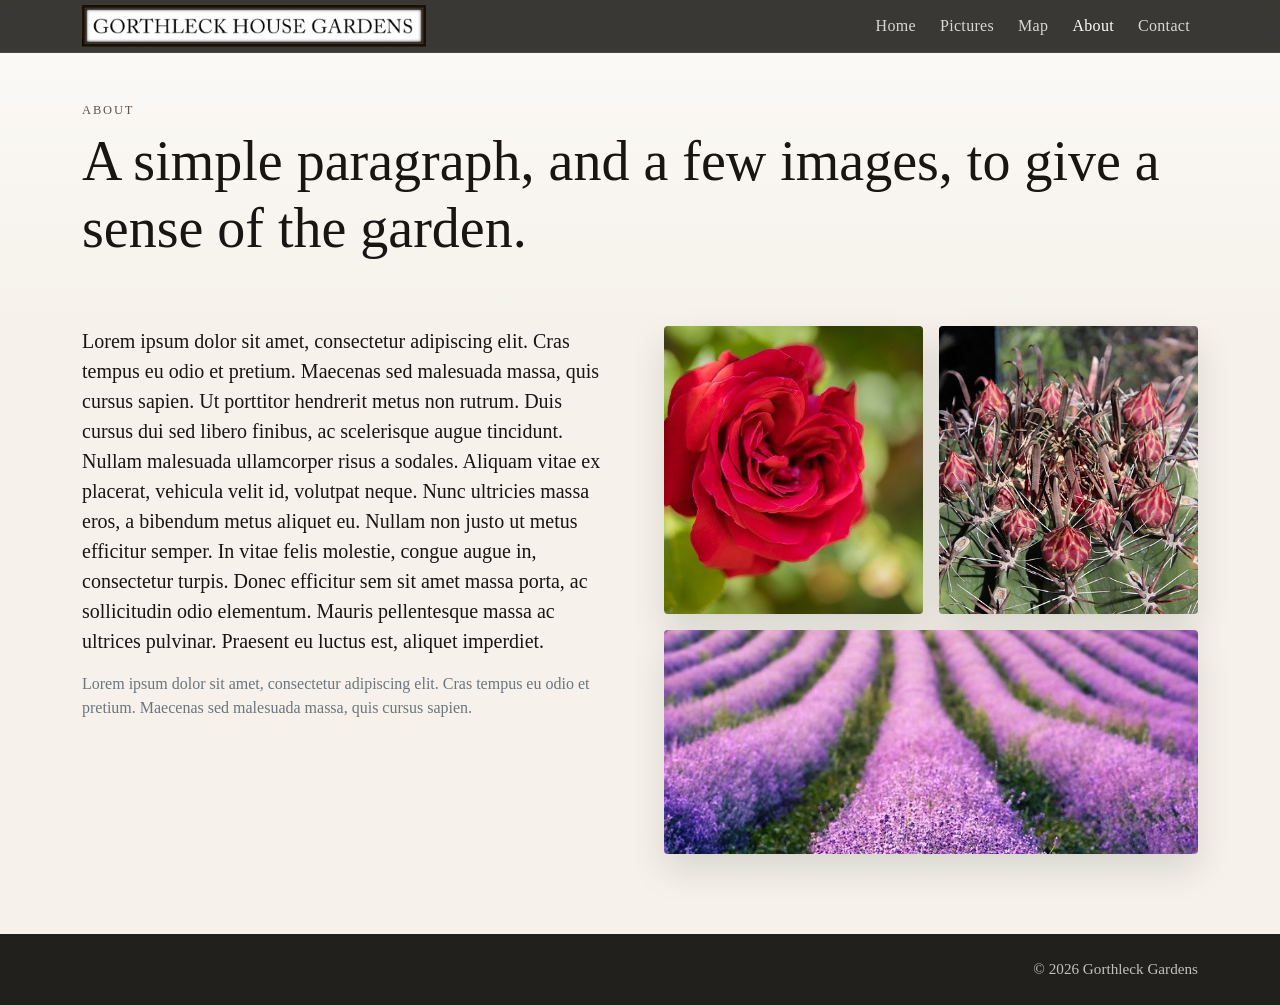
<file: about.html>
<!doctype html>
<html lang="en">
	<head>
		<meta charset="utf-8" />
		<meta name="viewport" content="width=device-width, initial-scale=1" />
		<title>About | Gorthleck Gardens</title>
		<meta name="description" content="About Gorthleck Gardens." />
		<link rel="preconnect" href="https://cdn.jsdelivr.net" />
		<link
			href="https://cdn.jsdelivr.net/npm/bootstrap@5.3.8/dist/css/bootstrap.min.css"
			rel="stylesheet"
		/>
		<link rel="stylesheet" href="styles.css" />
	</head>
	<body data-page="about">
		<nav
			class="navbar navbar-expand-lg navbar-dark site-nav sticky-top"
			style="padding-bottom: 0px; padding-top: 0px"
		>
			<div class="container">
				<a class="navbar-brand fw-semibold" href="index.html">
					<img
						src="images/title.png"
						alt="Gorthleck Gardens"
						height="42"
						class="d-inline-block align-text-top"
					/>
				</a>
				<button
					class="navbar-toggler"
					type="button"
					data-bs-toggle="collapse"
					data-bs-target="#mainNav"
					aria-controls="mainNav"
					aria-expanded="false"
					aria-label="Toggle navigation"
				>
					<span class="navbar-toggler-icon"></span>
				</button>
				<div class="collapse navbar-collapse" id="mainNav">
					<ul class="navbar-nav ms-auto gap-lg-2">
						<li class="nav-item">
							<a class="nav-link" href="index.html">Home</a>
						</li>
						<li class="nav-item">
							<a class="nav-link" href="pics.html">Pictures</a>
						</li>
						<li class="nav-item">
							<a class="nav-link" href="map.html">Map</a>
						</li>
						<li class="nav-item">
							<a class="nav-link" href="about.html">About</a>
						</li>
						<li class="nav-item">
							<a class="nav-link" href="contact.html">Contact</a>
						</li>
					</ul>
				</div>
			</div>
		</nav>

		<header class="page-hero">
			<div class="container py-5">
				<p class="eyebrow mb-2">About</p>
				<h1 class="display-4 mb-3">
					A simple paragraph, and a few images, to give a sense of the garden.
				</h1>
			</div>
		</header>

		<main class="section-pad pt-0">
			<div class="container">
				<div class="row g-5 align-items-start">
					<div class="col-lg-6">
						<p class="lead">
							Lorem ipsum dolor sit amet, consectetur adipiscing elit. Cras tempus eu odio et pretium. Maecenas sed malesuada massa, quis cursus sapien. Ut porttitor hendrerit metus non rutrum. Duis cursus dui sed libero finibus, ac scelerisque augue tincidunt. Nullam malesuada ullamcorper risus a sodales. Aliquam vitae ex placerat, vehicula velit id, volutpat neque. Nunc ultricies massa eros, a bibendum metus aliquet eu. Nullam non justo ut metus efficitur semper. In vitae felis molestie, congue augue in, consectetur turpis. Donec efficitur sem sit amet massa porta, ac sollicitudin odio elementum. Mauris pellentesque massa ac ultrices pulvinar. Praesent eu luctus est, aliquet imperdiet.


						</p>
						<p class="text-secondary">
							Lorem ipsum dolor sit amet, consectetur adipiscing elit. Cras tempus eu odio et pretium. Maecenas sed malesuada massa, quis cursus sapien.
						</p>
					</div>
					<div class="col-lg-6">
						<div class="row g-3">
							<div class="col-6">
								<img
									src="images/about-1.jpg"
									alt="About image one"
									class="img-fluid rounded-1 shadow-soft about-image"
								/>
							</div>
							<div class="col-6">
								<img
									src="images/about-2.jpg"
									alt="About image two"
									class="img-fluid rounded-1 shadow-soft about-image"
								/>
							</div>
							<div class="col-12">
								<img
									src="images/about-3.jpg"
									alt="About image three"
									class="img-fluid rounded-1 shadow-soft about-image-wide"
								/>
							</div>
						</div>
					</div>
				</div>
			</div>
		</main>

		<footer class="site-footer py-4">
			<div
				class="container d-flex flex-column flex-md-row justify-content-between gap-2"
			>
				<span></span>
				<span>© <span id="year"></span> Gorthleck Gardens</span>
			</div>
		</footer>

		<script src="https://cdn.jsdelivr.net/npm/bootstrap@5.3.8/dist/js/bootstrap.bundle.min.js"></script>
		<script src="index.js"></script>
	</body>
</html>
</file>
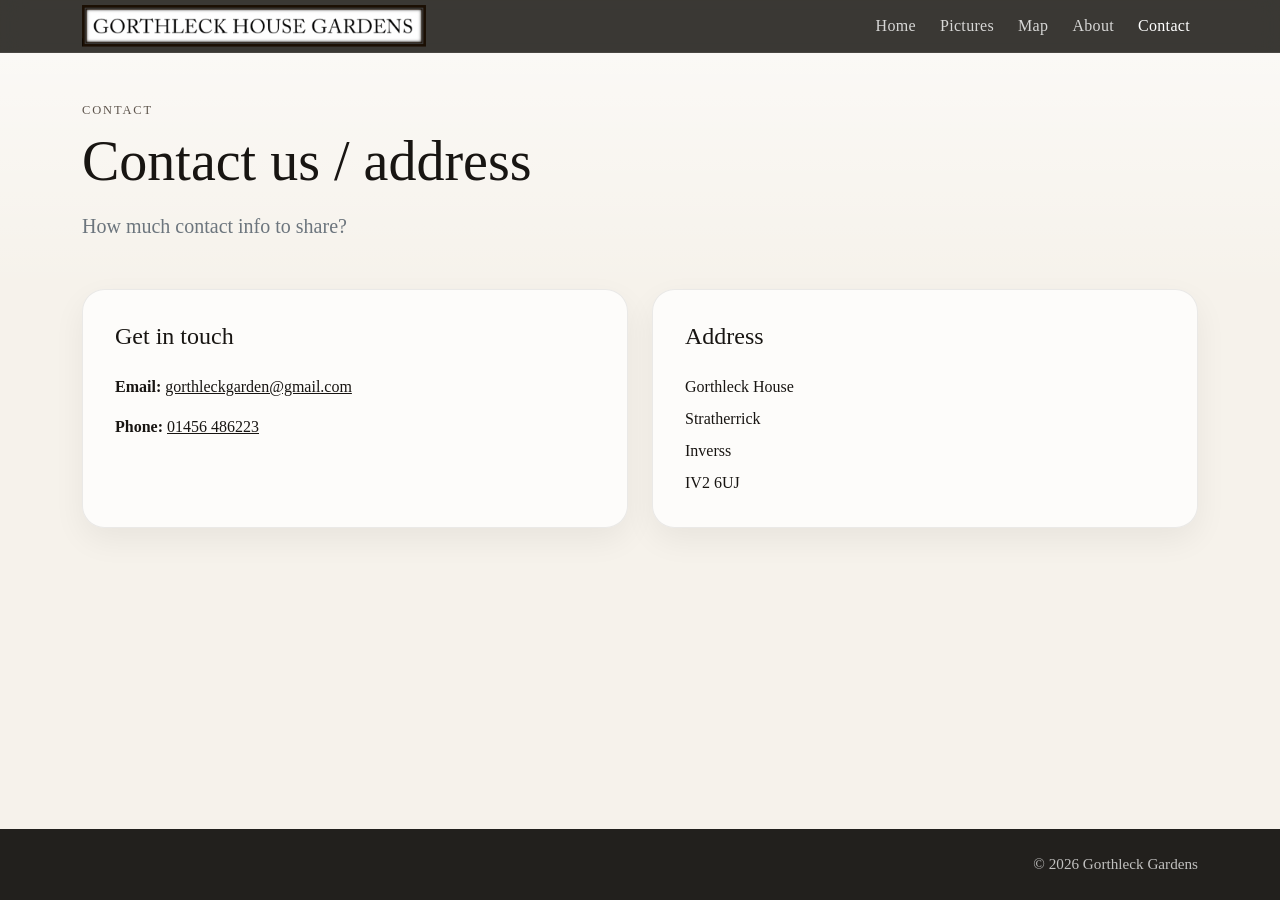
<file: contact.html>
<!doctype html>
<html lang="en">
	<head>
		<meta charset="utf-8" />
		<meta name="viewport" content="width=device-width, initial-scale=1" />
		<title>Contact | Gorthleck Gardens</title>
		<meta name="description" content="Contact Gorthleck Gardens." />
		<link rel="preconnect" href="https://cdn.jsdelivr.net" />
		<link
			href="https://cdn.jsdelivr.net/npm/bootstrap@5.3.8/dist/css/bootstrap.min.css"
			rel="stylesheet"
		/>
		<link rel="stylesheet" href="styles.css" />
	</head>
	<body data-page="contact">
		<nav
			class="navbar navbar-expand-lg navbar-dark site-nav sticky-top"
			style="padding-bottom: 0px; padding-top: 0px"
		>
			<div class="container">
				<a class="navbar-brand fw-semibold" href="index.html">
					<img
						src="images/title.png"
						alt="Gorthleck Gardens"
						height="42"
						class="d-inline-block align-text-top"
					/>
				</a>
				<button
					class="navbar-toggler"
					type="button"
					data-bs-toggle="collapse"
					data-bs-target="#mainNav"
					aria-controls="mainNav"
					aria-expanded="false"
					aria-label="Toggle navigation"
				>
					<span class="navbar-toggler-icon"></span>
				</button>
				<div class="collapse navbar-collapse" id="mainNav">
					<ul class="navbar-nav ms-auto gap-lg-2">
						<li class="nav-item">
							<a class="nav-link" href="index.html">Home</a>
						</li>
						<li class="nav-item">
							<a class="nav-link" href="pics.html">Pictures</a>
						</li>
						<li class="nav-item">
							<a class="nav-link" href="map.html">Map</a>
						</li>
						<li class="nav-item">
							<a class="nav-link" href="about.html">About</a>
						</li>
						<li class="nav-item">
							<a class="nav-link" href="contact.html">Contact</a>
						</li>
					</ul>
				</div>
			</div>
		</nav>

		<header class="page-hero">
			<div class="container py-5">
				<p class="eyebrow mb-2">Contact</p>
				<h1 class="display-4 mb-3">Contact us / address</h1>
				<p class="lead text-secondary mb-0 narrow">
					How much contact info to share?
				</p>
			</div>
		</header>

		<main class="section-pad pt-0">
			<div class="container">
				<div class="row g-4">
					<div class="col-lg-6">
						<div class="contact-card h-100">
							<h2 class="h4 mb-4">Get in touch</h2>
							<p>
								<strong>Email:</strong>
								<a href="mailto:gorthleckgarden@gmail.com"
									>gorthleckgarden@gmail.com</a
								>
							</p>
							<p>
								<strong>Phone:</strong>
								<a href="tel:+441456 486223">01456 486223</a>
							</p>
							
						</div>
					</div>
					<div class="col-lg-6">
						<div class="contact-card h-100">
							<h2 class="h4 mb-4">Address</h2>
							<p class="mb-2">Gorthleck House</p>
							<p class="mb-2">Stratherrick</p>
							<p class="mb-2">Inverss</p>
							<p class="mb-0">IV2 6UJ</p>
						</div>
					</div>
				</div>
			</div>
		</main>

		<footer class="site-footer py-4">
			<div
				class="container d-flex flex-column flex-md-row justify-content-between gap-2"
			>
				<span></span>
				<span>© <span id="year"></span> Gorthleck Gardens</span>
			</div>
		</footer>

		<script src="https://cdn.jsdelivr.net/npm/bootstrap@5.3.8/dist/js/bootstrap.bundle.min.js"></script>
		<script src="index.js"></script>
	</body>
</html>
</file>
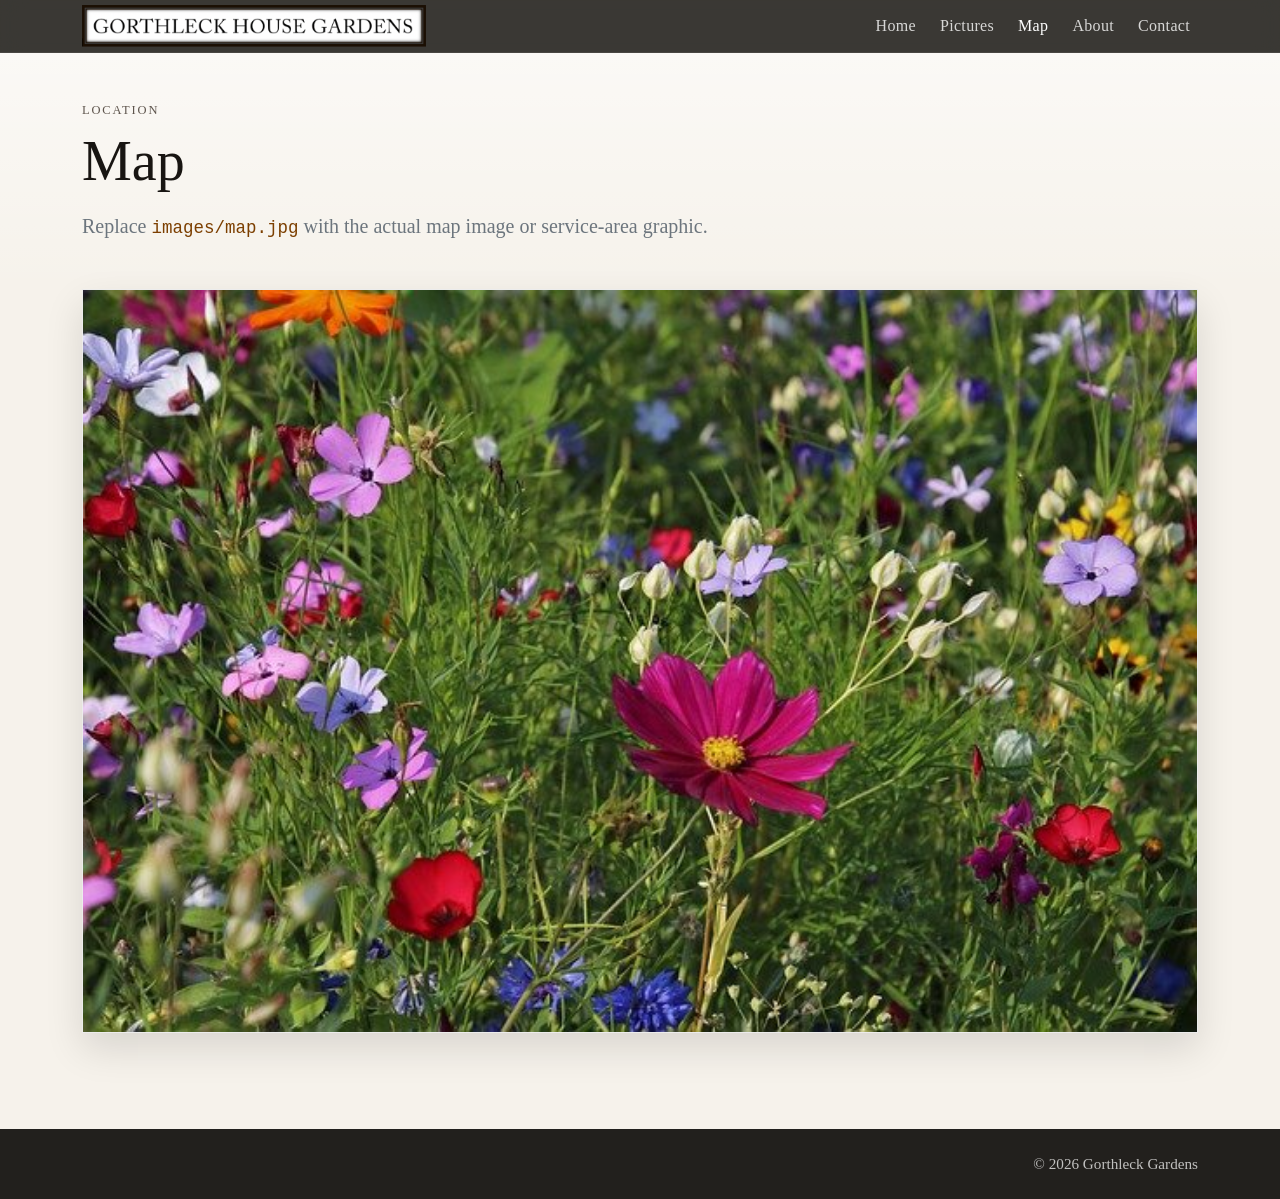
<file: map.html>
<!doctype html>
<html lang="en">
	<head>
		<meta charset="utf-8" />
		<meta name="viewport" content="width=device-width, initial-scale=1" />
		<title>Map | Gorthleck Gardens</title>
		<meta name="description" content="Map page for Gorthleck Gardens." />
		<link rel="preconnect" href="https://cdn.jsdelivr.net" />
		<link
			href="https://cdn.jsdelivr.net/npm/bootstrap@5.3.8/dist/css/bootstrap.min.css"
			rel="stylesheet"
		/>
		<link rel="stylesheet" href="styles.css" />
	</head>
	<body data-page="map">
		<nav
			class="navbar navbar-expand-lg navbar-dark site-nav sticky-top"
			style="padding-bottom: 0px; padding-top: 0px"
		>
			<div class="container">
				<a class="navbar-brand fw-semibold" href="index.html">
					<img
						src="images/title.png"
						alt="Gorthleck Gardens"
						height="42"
						class="d-inline-block align-text-top"
					/>
				</a>
				<button
					class="navbar-toggler"
					type="button"
					data-bs-toggle="collapse"
					data-bs-target="#mainNav"
					aria-controls="mainNav"
					aria-expanded="false"
					aria-label="Toggle navigation"
				>
					<span class="navbar-toggler-icon"></span>
				</button>
				<div class="collapse navbar-collapse" id="mainNav">
					<ul class="navbar-nav ms-auto gap-lg-2">
						<li class="nav-item">
							<a class="nav-link" href="index.html">Home</a>
						</li>
						<li class="nav-item">
							<a class="nav-link" href="pics.html">Pictures</a>
						</li>
						<li class="nav-item">
							<a class="nav-link" href="map.html">Map</a>
						</li>
						<li class="nav-item">
							<a class="nav-link" href="about.html">About</a>
						</li>
						<li class="nav-item">
							<a class="nav-link" href="contact.html">Contact</a>
						</li>
					</ul>
				</div>
			</div>
		</nav>

		<header class="page-hero">
			<div class="container py-5">
				<p class="eyebrow mb-2">Location</p>
				<h1 class="display-4 mb-3">Map</h1>
				<p class="lead text-secondary mb-0 narrow">
					Replace <code>images/map.jpg</code> with the actual map image or
					service-area graphic.
				</p>
			</div>
		</header>

		<main class="section-pad pt-0">
			<div class="container">
				<figure class="map-frame shadow-soft">
					<img
						src="images/map.jpg"
						alt="Map showing garden location or service area"
						class="img-fluid w-100"
					/>
				</figure>
			</div>
		</main>

		<footer class="site-footer py-4">
			<div
				class="container d-flex flex-column flex-md-row justify-content-between gap-2"
			>
				<span></span>
				<span>© <span id="year"></span> Gorthleck Gardens</span>
			</div>
		</footer>

		<script src="https://cdn.jsdelivr.net/npm/bootstrap@5.3.8/dist/js/bootstrap.bundle.min.js"></script>
		<script src="index.js"></script>
	</body>
</html>
</file>
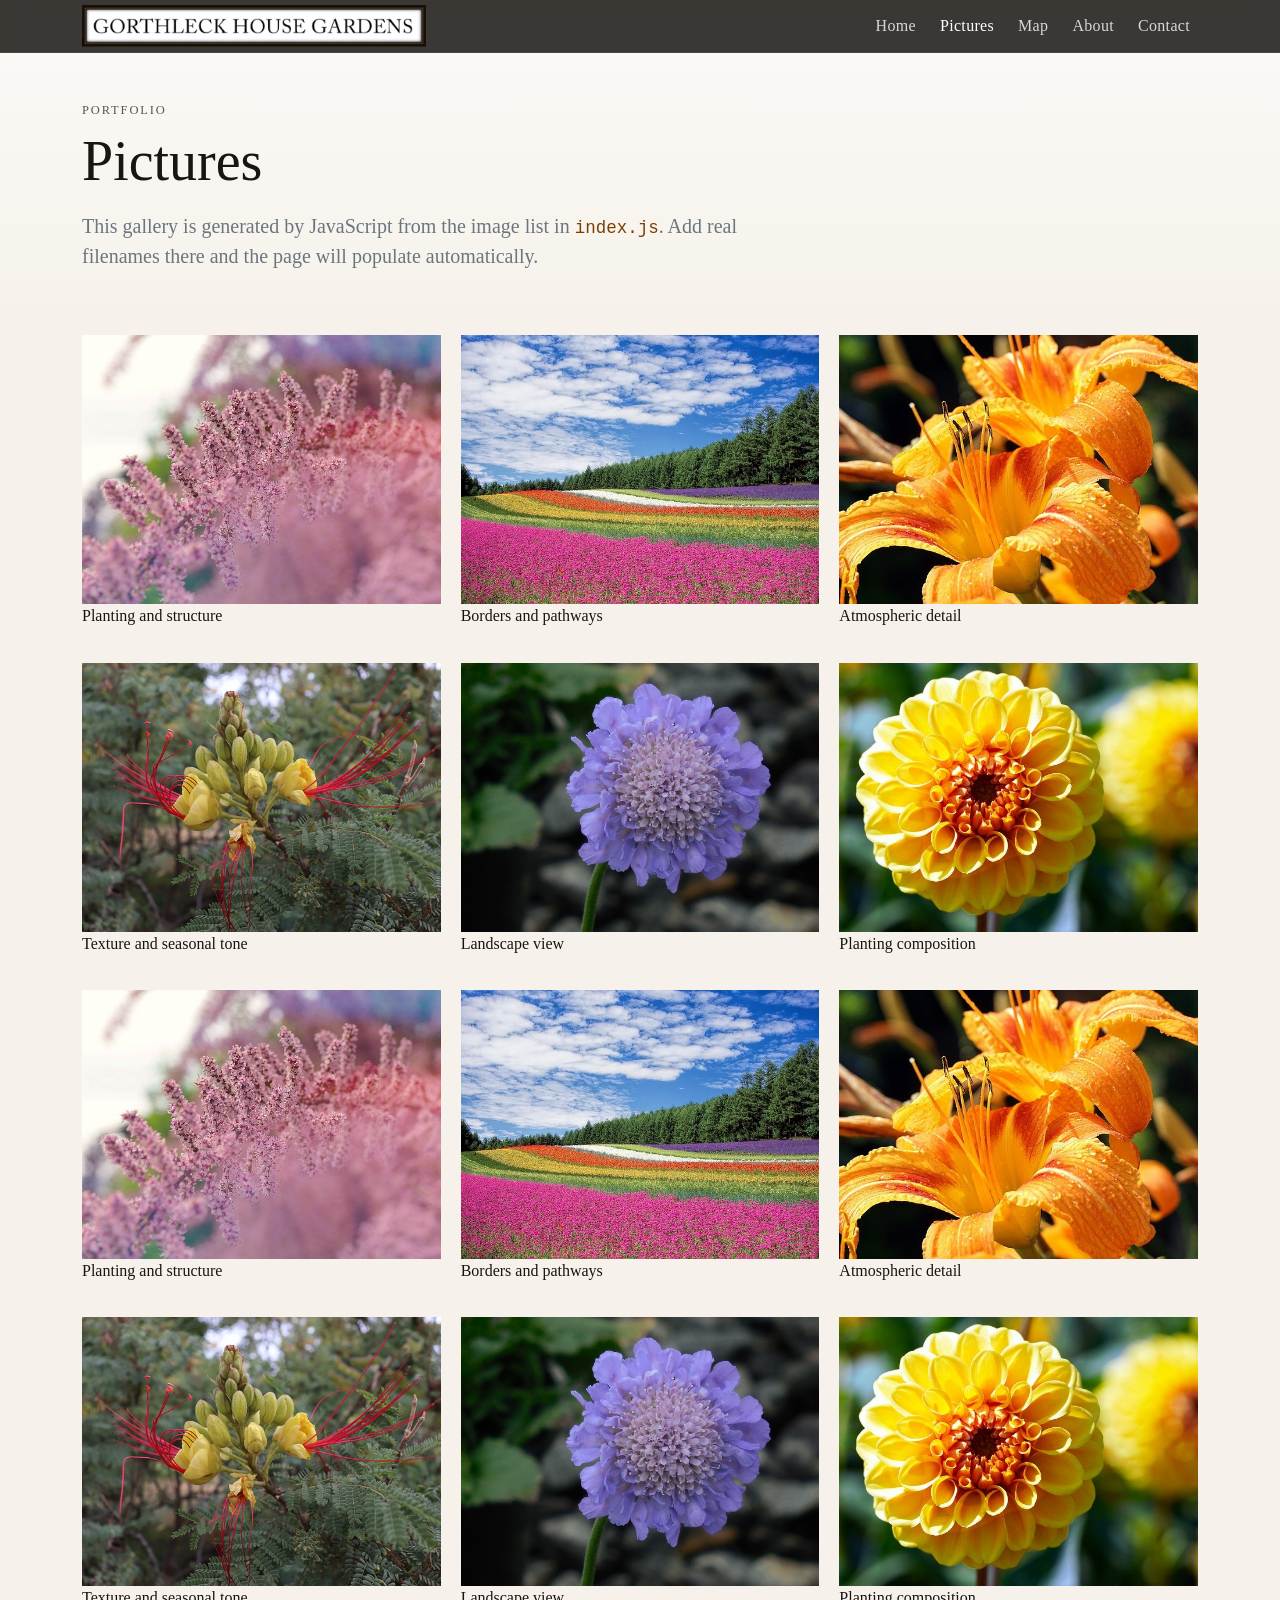
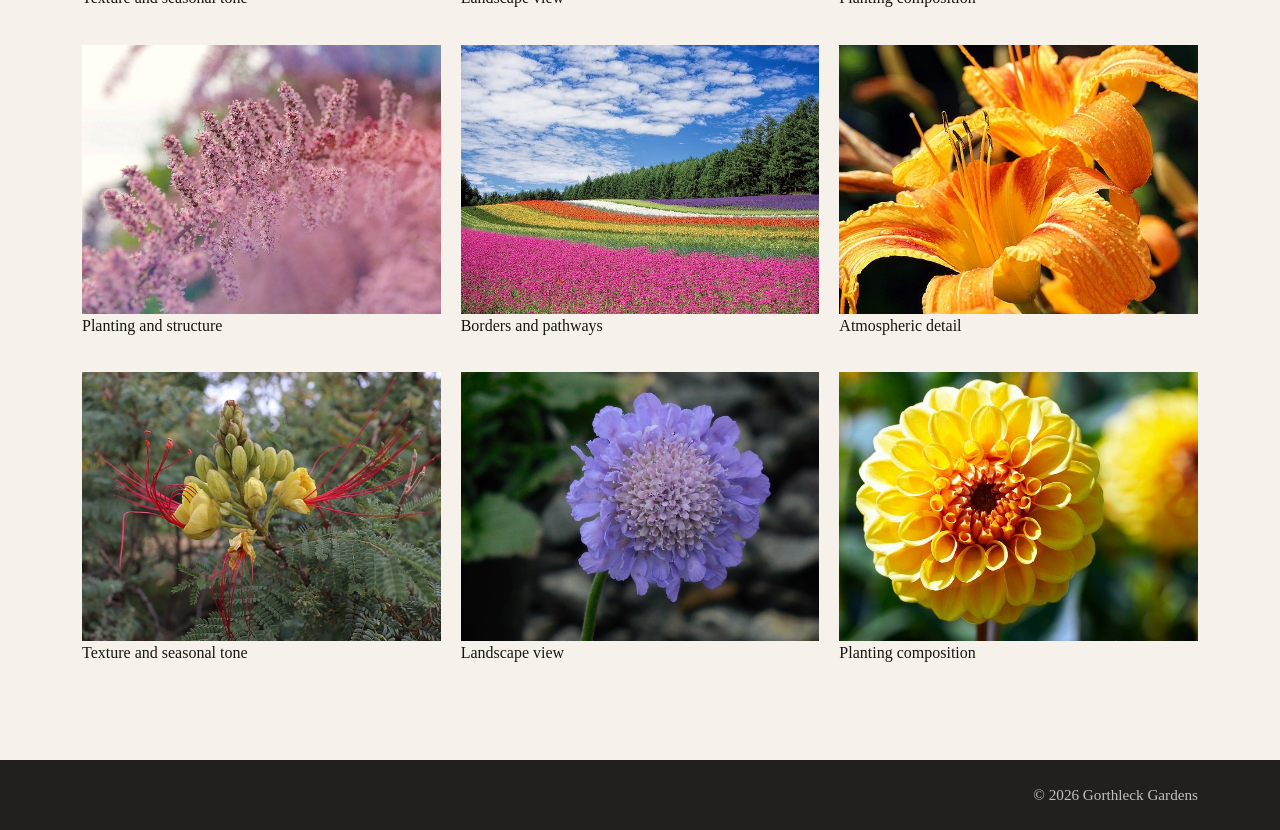
<file: pics.html>
<!doctype html>
<html lang="en">
	<head>
		<meta charset="utf-8" />
		<meta name="viewport" content="width=device-width, initial-scale=1" />
		<title>Pictures | Gorthleck Gardens</title>
		<meta name="description" content="Scrollable garden image portfolio." />
		<link rel="preconnect" href="https://cdn.jsdelivr.net" />
		<link
			href="https://cdn.jsdelivr.net/npm/bootstrap@5.3.8/dist/css/bootstrap.min.css"
			rel="stylesheet"
		/>
		<link rel="stylesheet" href="styles.css" />
	</head>
	<body data-page="pictures">
		<nav
			class="navbar navbar-expand-lg navbar-dark site-nav sticky-top"
			style="padding-bottom: 0px; padding-top: 0px"
		>
			<div class="container">
				<a class="navbar-brand fw-semibold" href="index.html">
					<img
						src="images/title.png"
						alt="Gorthleck Gardens"
						height="42"
						class="d-inline-block align-text-top"
					/>
				</a>
				<button
					class="navbar-toggler"
					type="button"
					data-bs-toggle="collapse"
					data-bs-target="#mainNav"
					aria-controls="mainNav"
					aria-expanded="false"
					aria-label="Toggle navigation"
				>
					<span class="navbar-toggler-icon"></span>
				</button>
				<div class="collapse navbar-collapse" id="mainNav">
					<ul class="navbar-nav ms-auto gap-lg-2">
						<li class="nav-item">
							<a class="nav-link" href="index.html">Home</a>
						</li>
						<li class="nav-item">
							<a class="nav-link" href="pics.html">Pictures</a>
						</li>
						<li class="nav-item">
							<a class="nav-link" href="map.html">Map</a>
						</li>
						<li class="nav-item">
							<a class="nav-link" href="about.html">About</a>
						</li>
						<li class="nav-item">
							<a class="nav-link" href="contact.html">Contact</a>
						</li>
					</ul>
				</div>
			</div>
		</nav>

		<header class="page-hero page-hero-pics">
			<div class="container py-5">
				<p class="eyebrow mb-2">Portfolio</p>
				<h1 class="display-4 mb-3">Pictures</h1>
				<p class="lead text-secondary mb-0 narrow">
					This gallery is generated by JavaScript from the image list in
					<code>index.js</code>. Add real filenames there and the page will
					populate automatically.
				</p>
			</div>
		</header>

		<main class="section-pad pt-0">
			<div class="container">
				<div id="portfolio-grid" class="masonry-grid" aria-live="polite"></div>
			</div>
		</main>

		<footer class="site-footer py-4">
			<div
				class="container d-flex flex-column flex-md-row justify-content-between gap-2"
			>
				<span></span>
				<span>© <span id="year"></span> Gorthleck Gardens</span>
			</div>
		</footer>

		<script src="https://cdn.jsdelivr.net/npm/bootstrap@5.3.8/dist/js/bootstrap.bundle.min.js"></script>
		<script src="index.js"></script>
	</body>
</html>
</file>
<file: styles.css>
:root {
  --bg: #f6f2eb;
  --bg-soft: #efe7db;
  --ink: #181512;
  --muted: #5e554d;
  --panel: rgba(255,255,255,0.72);
  --line: rgba(24, 21, 18, 0.08);
  --dark: #15130f;
  --accent: #c9b29a;
}

html {
  scroll-behavior: smooth;
}

body {
  font-family: Georgia, "Times New Roman", serif;
  background: var(--bg);
  color: var(--ink);

  /* push footer to bottom on short pages */
  min-height: 100vh;
  display: flex;
  flex-direction: column;
}

main {
  /* take remaining space so footer sits at the bottom */
  flex: 1 0 auto;
}

a {
  color: inherit;
}

a:hover {
  color: #000;
}

code {
  color: #7c3f00;
}

.site-nav {
  background: rgba(17, 15, 12, 0.82);
  backdrop-filter: blur(12px);
  border-bottom: 1px solid rgba(255,255,255,0.08);
}

.site-nav .navbar-brand,
.site-nav .nav-link {
  letter-spacing: 0.02em;
}

.site-nav .nav-link {
  color: rgba(255,255,255,0.8);
}

.site-nav .nav-link.active,
.site-nav .nav-link:hover {
  color: #fff;
}

.hero-section {
  position: relative;
  background:
    linear-gradient(rgba(13,11,9,0.22), rgba(13,11,9,0.46)),
    url("images/hero_screen.jpg") center/cover no-repeat;
}

.hero-overlay {
  position: absolute;
  inset: 0;
  background:
    radial-gradient(circle at top left, rgba(255,255,255,0.10), transparent 36%),
    linear-gradient(90deg, rgba(0,0,0,0.28), rgba(0,0,0,0.02));
}

.min-vh-70 {
  min-height: 70vh;
}

.page-hero {
  background: linear-gradient(180deg, rgba(255,255,255,0.55), rgba(255,255,255,0));
}

.page-hero-pics {
  margin-bottom: 1rem;
}

.eyebrow {
  text-transform: uppercase;
  letter-spacing: 0.15em;
  font-size: 0.78rem;
  color: var(--muted);
}

.hero-section .eyebrow {
  color: rgba(255,255,255,0.84);
}

.hero-section h1,
.hero-section .lead {
  color: rgba(255, 255, 255, 0.92);
}

/* Optional: if you want *all* hero text (except buttons) white, use this instead:
.hero-section { color: rgba(255,255,255,0.92); }
*/

.section-pad {
  padding: 5rem 0;
}

.bg-soft {
  background: var(--bg-soft);
}

.section-dark {
  background: var(--dark);
}

.narrow {
  max-width: 44rem;
}

.feature-card,
.contact-card {
  background: var(--panel);
  border: 1px solid var(--line);
  border-radius: 1.4rem;
  padding: 2rem;
  box-shadow: 0 12px 32px rgba(0,0,0,0.06);
}

.shadow-soft {
  box-shadow: 0 16px 36px rgba(0,0,0,0.12);
}

.home-grid-image,
.about-image {
  width: 100%;
  height: 18rem;
  object-fit: cover;
}

.home-grid-wide,
.about-image-wide {
  width: 100%;
  height: 14rem;
  object-fit: cover;
}

.masonry-grid {
  /* was column-count based; switch to an even grid */
  display: grid;
  grid-template-columns: 1fr;
  gap: 1.25rem;
}

@media (min-width: 768px) {
  .masonry-grid {
    grid-template-columns: repeat(2, 1fr);
  }
}

@media (min-width: 1200px) {
  .masonry-grid {
    grid-template-columns: repeat(3, 1fr);
  }
}

.portfolio-card {
  /* remove column-layout specific bits and spacing */
  break-inside: auto;
  margin: 0;

  /* keep square corners */
  border-radius: 0;
  overflow: hidden;
}

.portfolio-card img {
  display: block;
  width: 100%;

  /* makes every tile image the same shape + crops */
  aspect-ratio: 4 / 3;
  height: auto;
  object-fit: cover;
}

.portfolio-card figcaption {
  /* optional: keep caption area consistent so cards stay even */
  display: -webkit-box;
  -webkit-box-orient: vertical;
  -webkit-line-clamp: 2;
  overflow: hidden;
  min-height: calc(1.2em * 2);
}

.map-frame {
  border-radius: 0;
  overflow: hidden;
  border: 1px solid var(--line);
  background: white;
}

.site-footer {
  background: rgba(17, 15, 12, 0.92);
  color: rgba(255,255,255,0.72);
  font-size: 0.95rem;
}

.btn-dark {
  background: var(--dark);
  border-color: var(--dark);
}

.btn-dark:hover,
.btn-dark:focus {
  background: #000;
  border-color: #000;
}

@media (max-width: 767.98px) {
  .section-pad {
    padding: 3.5rem 0;
  }

  .home-grid-image,
  .about-image {
    height: 13rem;
  }

  .home-grid-wide,
  .about-image-wide {
    height: 11rem;
  }
}

/* Keep brand + hamburger on one row on mobile */
.site-nav .container {
  flex-wrap: nowrap;
}

.site-nav .navbar-brand {
  display: flex;
  align-items: center;
  min-width: 0; /* allow shrinking */
}

.site-nav .navbar-brand img {
  width: auto;
  height: 42px;
  max-width: 70vw; /* stop the title image forcing the toggler to wrap */
}

/* Tighter on very small screens */
@media (max-width: 575.98px) {
  .site-nav .navbar-brand img {
    height: 36px;
    max-width: calc(100vw - 5rem); /* leave room for the hamburger button */
  }
}

/* Fix Bootstrap collapse layout on mobile (allow the menu to wrap to a new line) */
@media (max-width: 991.98px) {
  .site-nav .container {
    flex-wrap: wrap; /* IMPORTANT: lets .navbar-collapse drop below brand/toggler */
  }

  .site-nav .navbar-brand {
    flex: 1 1 auto;
    min-width: 0;
  }

  .site-nav .navbar-toggler {
    flex: 0 0 auto;
  }

  .site-nav .navbar-collapse {
    flex-basis: 100%;
    width: 100%;
  }

  /* Keep the title image from forcing the toggler onto a new line */
  .site-nav .navbar-brand img {
    max-width: calc(100vw - 5rem);
  }
}

/* Smaller / sleeker hamburger button */
.site-nav .navbar-toggler {
  padding: 0.25rem 0.45rem;           /* smaller tap target padding */
  border: 1px solid rgba(255,255,255,0.18);
  border-radius: 0.5rem;
  box-shadow: none;
}

.site-nav .navbar-toggler:hover {
  border-color: rgba(255,255,255,0.32);
}

.site-nav .navbar-toggler:focus {
  box-shadow: 0 0 0 0.2rem rgba(255,255,255,0.12); /* softer than default */
}

/* Smaller icon */
.site-nav .navbar-toggler-icon {
  width: 1.05rem;
  height: 1.05rem;
  background-size: 1.05rem 1.05rem;
  opacity: 0.9;

  /* 3 equally-spaced lines */
  background-image: url("data:image/svg+xml,%3Csvg xmlns='http://www.w3.org/2000/svg' viewBox='0 0 24 24'%3E%3Cpath d='M4 6h16M4 12h16M4 18h16' fill='none' stroke='%23ffffff' stroke-width='2' stroke-linecap='round'/%3E%3C/svg%3E");
}

/* Slightly tighter on very small screens */
@media (max-width: 575.98px) {
  .site-nav .navbar-toggler {
    padding: 0.2rem 0.4rem;
    border-radius: 0.45rem;
  }
}
</file>
